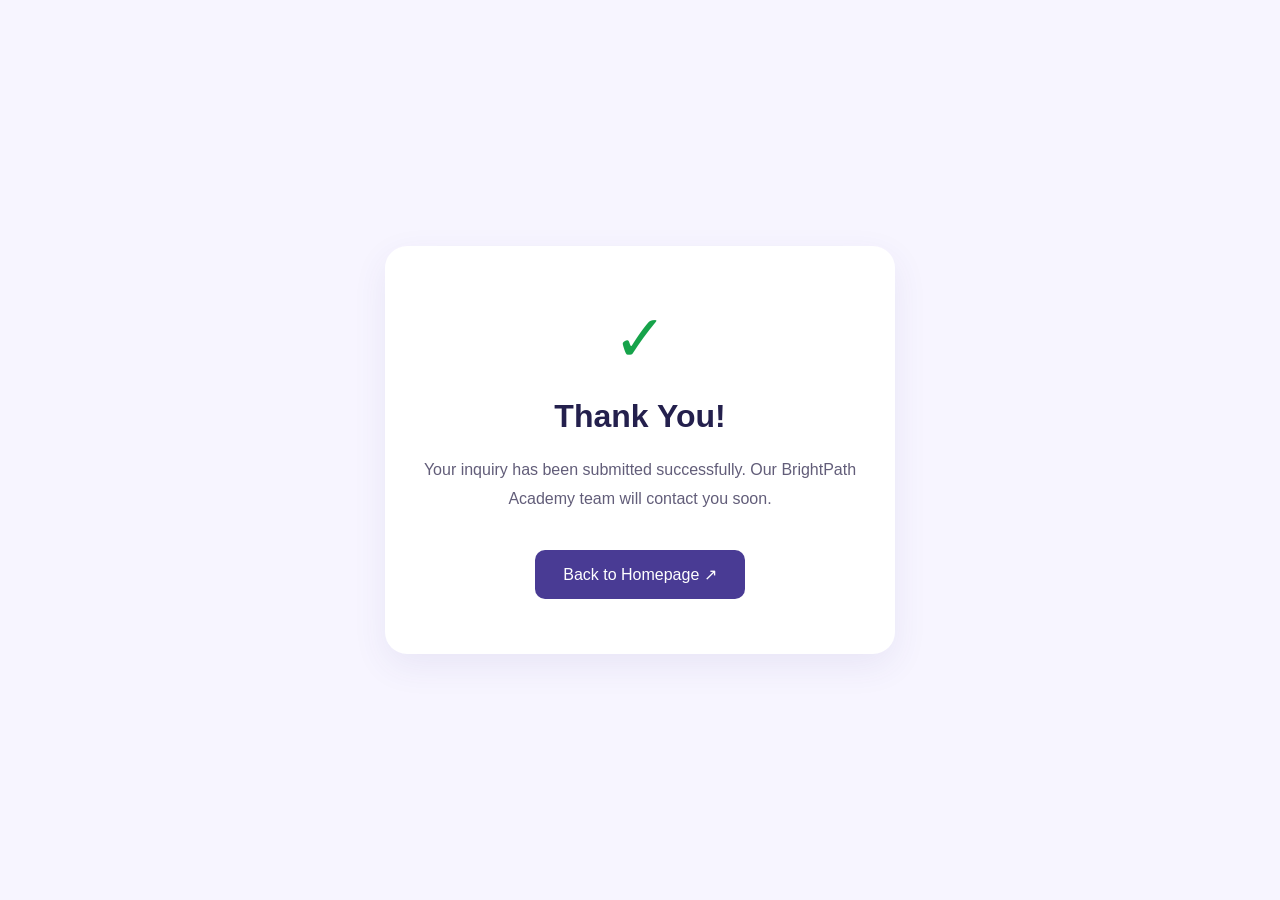
<file: Thank-You.html>
<!DOCTYPE html>
<html lang="en">
<head>
  <meta charset="UTF-8">
  <meta name="viewport"
        content="width=device-width, initial-scale=1.0">
  <title>Thank You | BrightPath Academy</title>
  <style>
    body {
      margin: 0;
      min-height: 100vh;
      display: flex;
      justify-content: center;
      align-items: center;
      background: #f7f5ff;
      font-family: Arial, sans-serif;
      text-align: center;
    }
    .card {
      background: white;
      padding: 55px 30px;
      border-radius: 22px;
      max-width: 450px;
      margin: 20px;
      box-shadow: 0 12px 35px #493b9415;
    }
    .check {
      color: #16a34a;
      font-size: 65px;
    }
    h1 { color: #24204d; }
    p {
      color: #625d79;
      line-height: 1.8;
    }
    a {
      display: inline-block;
      background: #493b94;
      color: white;
      text-decoration: none;
      padding: 15px 28px;
      border-radius: 10px;
      margin-top: 20px;
    }
  </style>
</head>
<body>
  <div class="card">
    <div class="check">✓</div>
    <h1>Thank You!</h1>
    <p>
      Your inquiry has been submitted successfully.
      Our BrightPath Academy team will contact
      you soon.
    </p>
    <a href="index.html">Back to Homepage ↗</a>
  </div>
</body>
</html>
</file>
